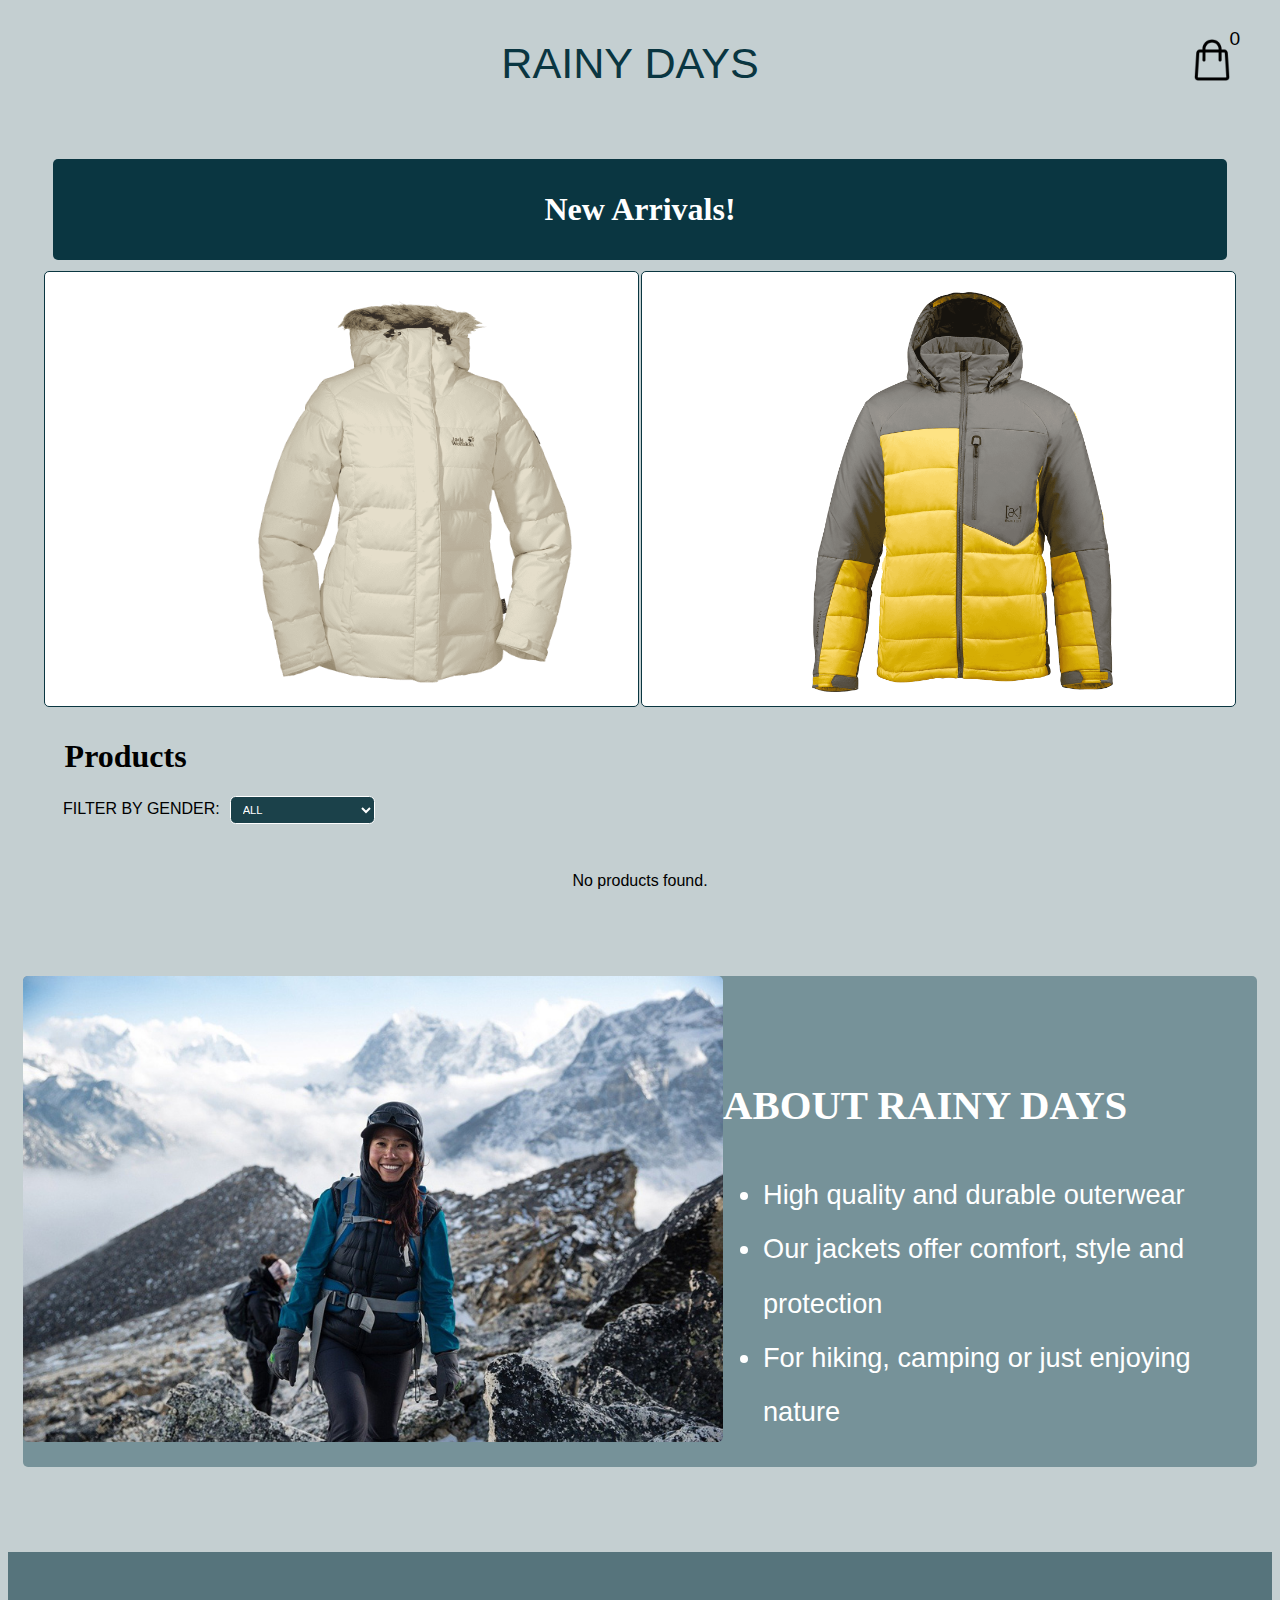
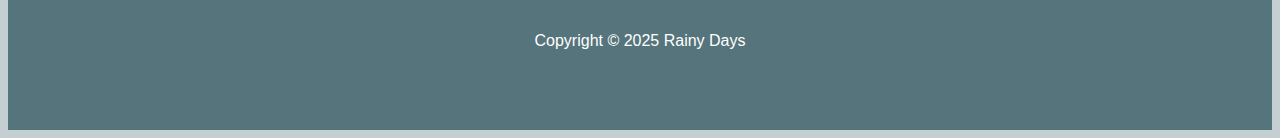
<file: index.html>
<!DOCTYPE html>
<html lang="en">
<head>
    <meta charset="UTF-8">
    <meta name="description" content="Explore stylish and durable raincoats for men and women. Stay dry and comfortable in all weather with our range of waterproof jackets.">
    <meta name="viewport" content="width=device-width, initial-scale=1.0">
    <link rel="stylesheet" href="./css/style.css">
    <title>Home</title>
</head>
<body>
    <div  id="loading-indicator"></div>      
    <header>
        <section class="logo-container">
            <p><a href="index.html" class="logo">RAINY DAYS</a></p>
        </section>
        <section class="cart-icon">
            <a href="./checkout.html">
                <img src="./images/cart.png" alt="Cart">
                <div id="cart">
                    <span id="cart-count">0</span>
                  </div>
            </a>
        </section>
    </header>
    <main>
        <section class="new-arrivals">
            <h1>New Arrivals!</h1>
            <div class="new-arrivals-women">
                <img src="./images/jacket-white.png" alt="White rain jacket for women">
            </div>
            <div class="new-arrivals-men">
            <img src="./images/jacket-yellow-home.png" alt="Grey and yellow rain jacket for men" class="jacket-yellow">
            </div>
        </section>
        <h1 class="home-h1">Products</h1>
        <div class="filter-container">
            <label for="gender-filter">Filter by gender:</label>
            <select id="gender-filter">
                <option value="All">All</option>
                <option value="Female">Women's Jackets</option>
                <option value="Male">Men's Jackets</option>
            </select>
        </div>
      
        <div class="products-container">
                <!-- <div class="product-img">
                    <img src="./images/jacket-blue.png" alt="Blue Jacket">
                </div>
                <div class="product-details">
                    <h2>Jacket 1</h2>
                    <h2><small>$</small>60</h2>
                    <p>Lorem ipsum dolor sit amet consectetur adipisicing elit. Fugit, eveniet.</p>
                </div>
                <div class="add-to-cart">Add to cart</div> -->
            <!-- </div>  -->
        </div> 
        <section class="about-us-home">
            <img src="./images/about-us.jpg" alt="Woman wearing outerwear, hiking in snow-capped mountains">
            <section class="about-us-content-home">
                <h2>About Rainy Days</h2>
                <ul>
                    <li>High quality and durable outerwear</li>
                    <li>Our jackets offer comfort, style and protection</li>
                    <li>For hiking, camping or just enjoying nature</li>
                </ul>
            </section>    
    </main>
    <footer>
        Copyright &copy; 2025 Rainy Days 
    </footer>
    <script type="module" src="./js/script.js"></script>
    <script type="module" src="./js/checkout.js"></script>
    <script type="module" src="./js/product-details.js"></script>


</body>
</html>
</file>
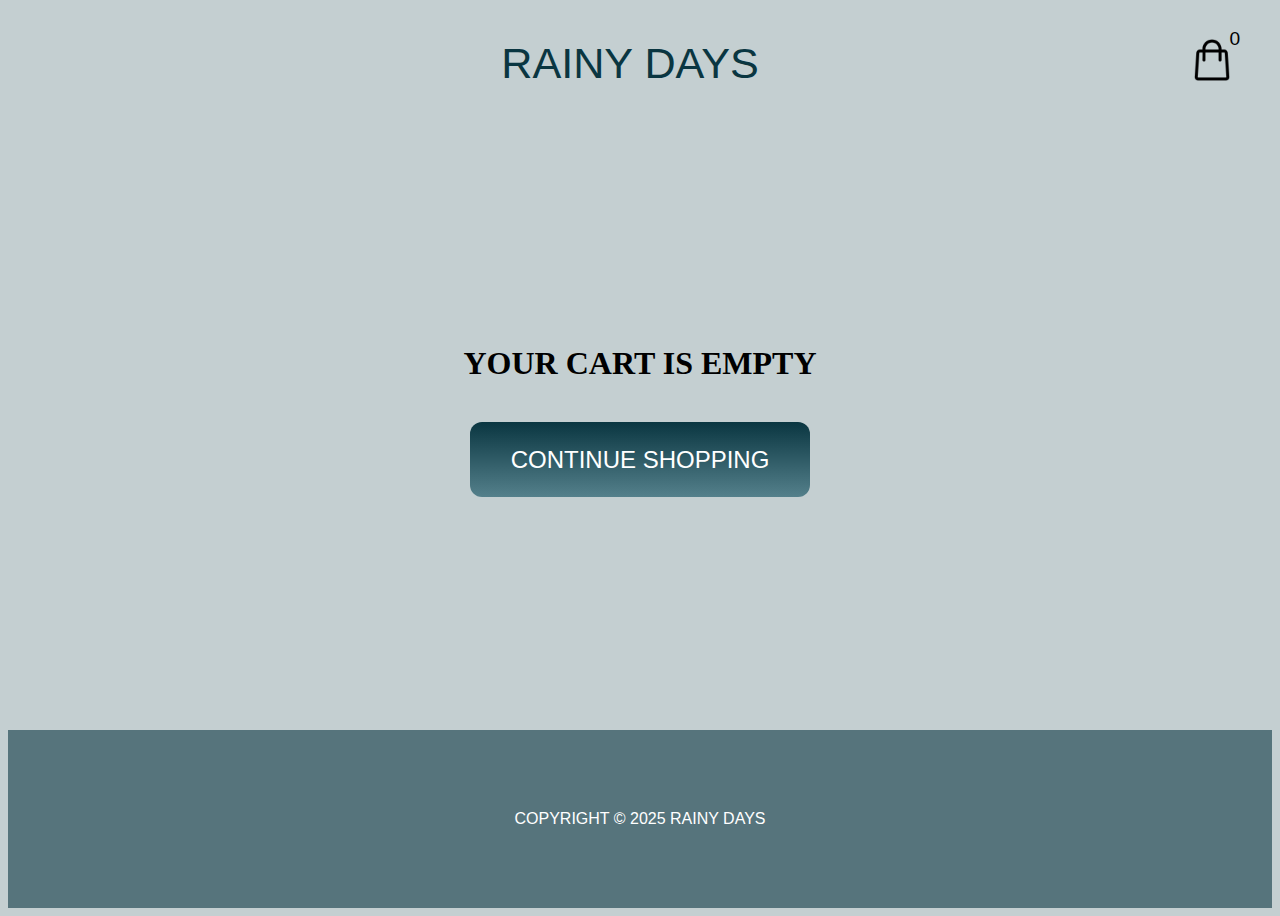
<file: checkout.html>
<!DOCTYPE html>
<html lang="en">
<head>
    <meta charset="UTF-8">
    <meta name="description" content="Explore stylish and durable raincoats for men and women. Stay dry and comfortable in all weather with our range of waterproof jackets.">
    <meta name="viewport" content="width=device-width, initial-scale=1.0">
    <link rel="stylesheet" href="./css/style.css">
    <link rel="stylesheet" href="./css/checkout.css">
    <title>Checkout</title>
</head>
<body>    
    <div id="loading-indicator"></div> 
    <header>
        <section class="logo-container">
            <p><a href="./index.html" class="logo">RAINY DAYS</a></p>
        </section>
        <section class="cart-icon">
            <a href="checkout.html">
                <img src="./images/cart.png" alt="Cart">
                <span id="cart-count">0</span>
            </a>
        </section>
    </header>
    <main class="checkout-main">
        <!-- <section class="checkout-details">  -->
            <section class="cart-items"></section>
                <!-- <div class="cart-item"></div>
                <h2>Your Cart:</h2>
                <div class="in-cart">
                    <p id="selected-jacket">Jacket 2 Size: Small</p>
                    <p id="price">$70</p>
                    <img src="./images/jacket-green.jpg" alt="military-green jacket">
                </div>
                <p id="total-price">Total: $70</p>
                </div> -->
            <section id="form">
                <section class="form-container">
            <form method="post">
            <div class="personal-details">
                <h3>Personal Details</h3>
                <label for="first-name">First Name:</label>
                <input type="text" name="first-name" id="first-name" class="form__input" required>
                <label for="last-name">Last Name:</label>
                <input type="text" name="last-name" id="last-name" class="form__input" required>
                <label for="email">Email:</label>
                <input type="email" name="email" id="email" class="form__input" required>
            </div>
            <div class="shipping-address">
                <h3>Shipping Address</h3>
                <label for="address">Home Address:</label>
                <input type="text" name="zip-code" id="address" class="form__input" required>
                <label for="zip-code">Zip Code:</label>
                <input type="text" name="zip-code" id="address" class="form__input" required>
                <label for="town">Town:</label>
                <input type="text" name="town" id="town" class="form_input" required>
            </div>
            <div class="card-details">
                <h3>Card Details</h3>
                <label for="card-number">Card Number:</label>
                <input type="text" name="card-number" id="card-number"> 
                <label for="date">Expiration Date:</label>
                <input type="text" name="date" id="date" pattern="\d{2}/\d{2}" placeholder="MM/YY"> 
                <label for="cvc">CVC:</label>
                <input type="text" name="cvc" id="cvc">
            </div>
        </form>
        <a id="complete-order-cta">Complete Order</a>
            </section>
        </section>
    </main>
    <footer>
        Copyright &copy; 2025 Rainy Days 
    </footer>
    <script type="module" src="./js/script.js"></script>
    <script type="module" src="./js/checkout.js"></script>
    <script type="module" src="./js/product-details.js"></script>

</body>
</html>
</file>
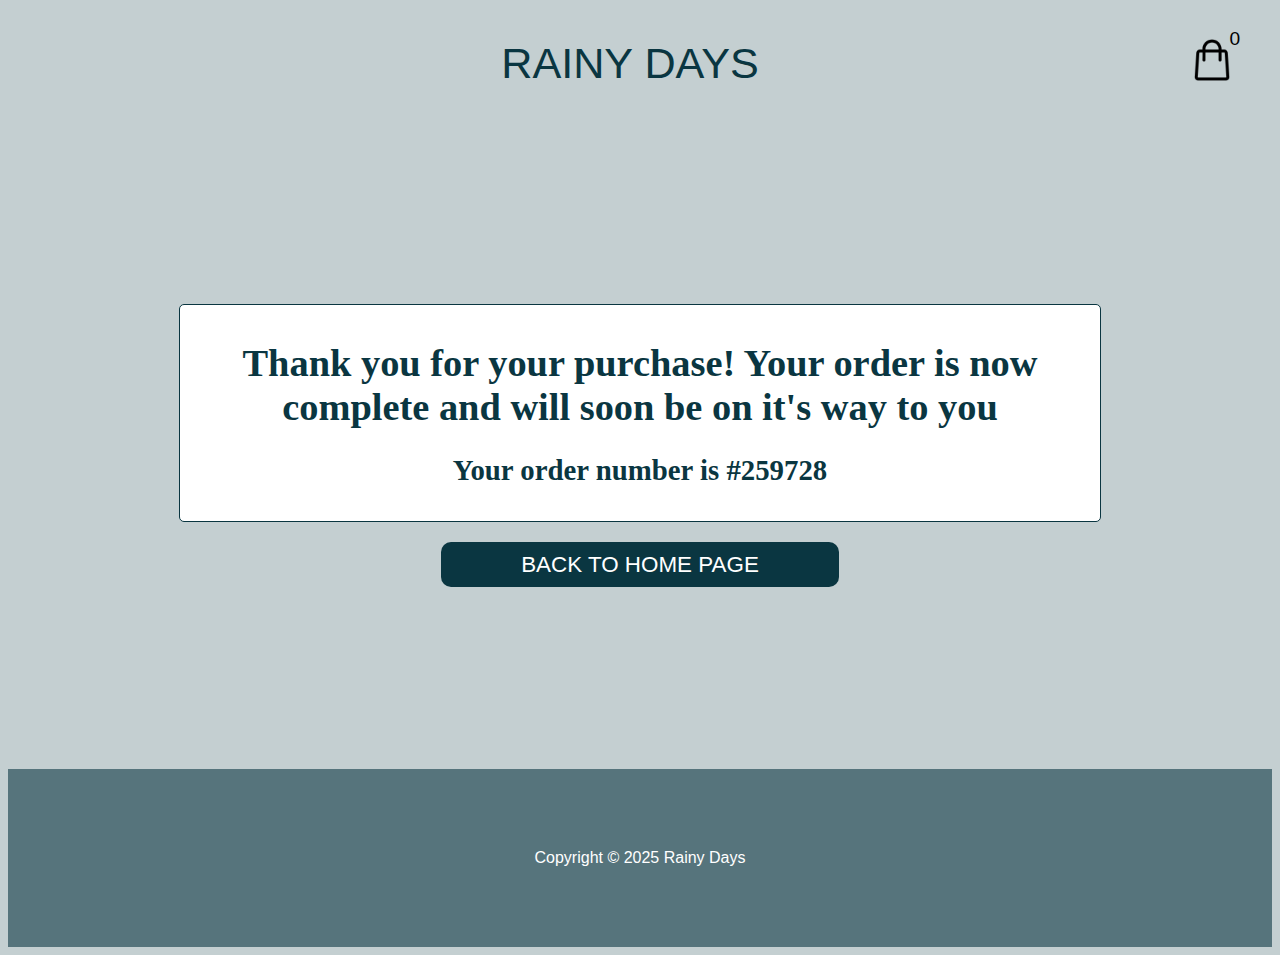
<file: order-confirmation.html>
<!DOCTYPE html>
<html lang="en">
<head>
    <meta charset="UTF-8">
    <meta name="description" content="Explore stylish and durable raincoats for men and women. Stay dry and comfortable in all weather with our range of waterproof jackets.">
    <meta name="viewport" content="width=device-width, initial-scale=1.0">
    <link rel="stylesheet" href="./css/style.css">
    <link rel="stylesheet" href="./css/order-conf.css">
    <title>Order Confirmation</title>
</head>
<body>
    <header>
        <section class="logo-container">
            <p><a href="index.html" class="logo">RAINY DAYS</a></p>
        </section>
        <section class="cart-icon">
            <a href="./checkout.html">
                <img src="./images/cart.png" alt="Cart">
                <div id="cart">
                    <span id="cart-count">0</span>
                  </div>
            </a>
        </section>
    </header>
    <main>
        <section class="order-confirmation">
            <h1>Thank you for your purchase! Your order is now complete and will soon be on it's way to you</h1>
            <h2>Your order number is #259728</h2>
        </section>
        <p><a href="./index.html" class="cta">Back To Home Page</a></p>
    </main>
    <footer>
        Copyright &copy; 2025 Rainy Days 
    </footer>
    <script type="module" src="./js/script.js"></script>
    <script type="module" src="./js/checkout.js"></script>
    <script type="module" src="./js/product-details.js"></script>
</body>
</html>
</file>
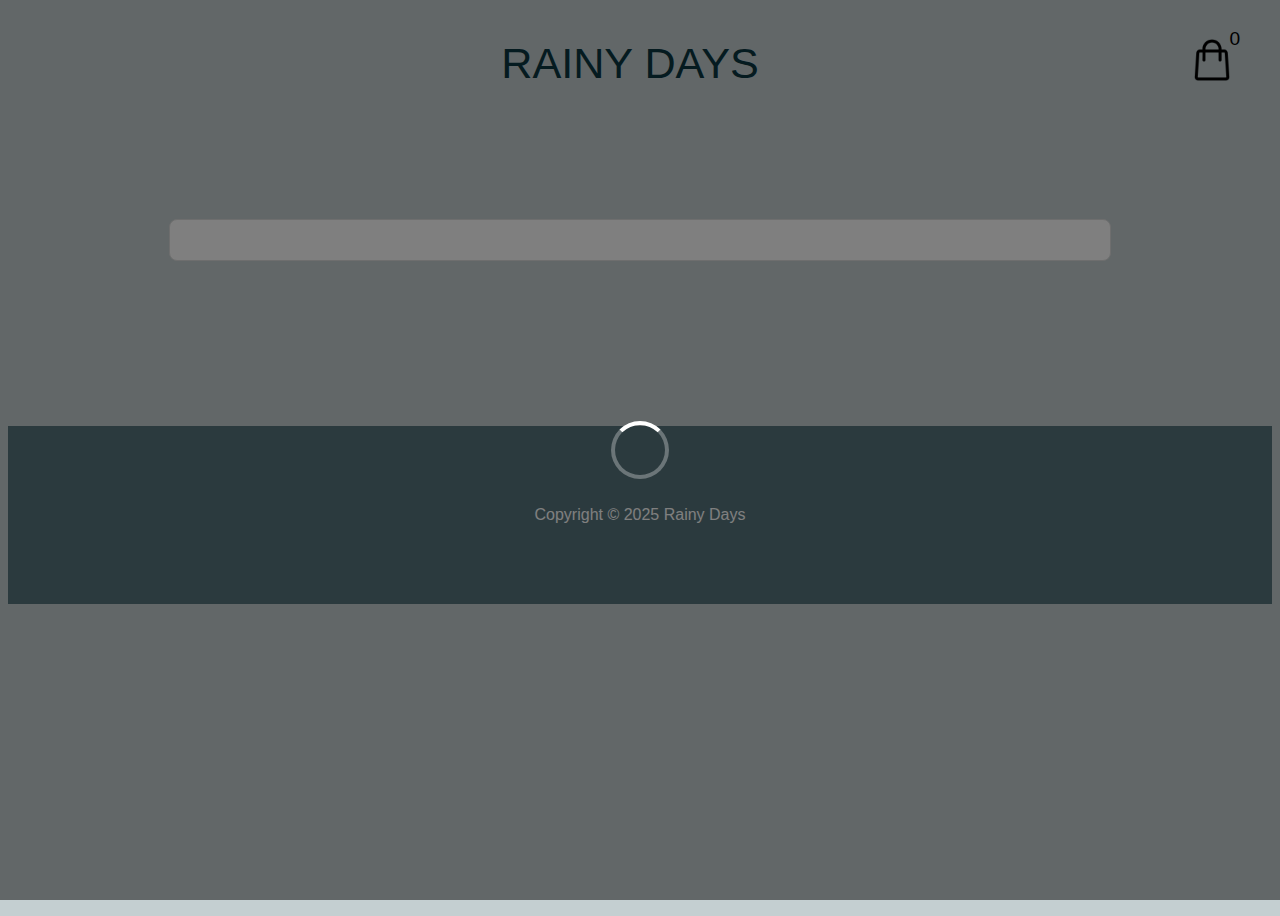
<file: product-details.html>
<!DOCTYPE html>
<html lang="en">
<head>
    <meta charset="UTF-8">
    <meta name="description" content="Explore stylish and durable raincoats for men and women. Stay dry and comfortable in all weather with our range of waterproof jackets.">
    <meta name="viewport" content="width=device-width, initial-scale=1.0">
    <link href="./css/style.css" rel="stylesheet">
    <link rel="stylesheet" href="./css/product-details.css">
    <title>Jacket</title>
</head>
<body>  
    <div  id="loading-indicator"></div>    
    <header>
        <section class="logo-container">
            <p><a href="./index.html" class="logo">RAINY DAYS</a></p>
        </section>
        <section class="cart-icon">
            <a href="./checkout.html">
                <img src="./images/cart.png" alt="Cart">
                <div id="cart">
                    <span id="cart-count">0</span>
                  </div>
            </a>
        </section>
    </header>
    <main>
       <div id="product-details"></div>
    </main>
    <footer>
        Copyright &copy; 2025 Rainy Days 
    </footer>
       <script type="module" src="./js/script.js"></script>
       <script type="module" src="./js/checkout.js"></script>
       <script type="module" src="./js/product-details.js"></script>

</body>
</file>
<file: css/style.css>
/* Global */

body {
    font-family: 'Din Condensed', Arial, Helvetica, sans-serif;
    background-color: #C4CFD1;
    display: flex;
    flex-direction: column;
    min-height: 100vh;
}

h1, h2 {
    font-family: 'Din Alternate';
}

a {
    text-decoration: none;
}



header {
    background-color: #C4CFD1; 
    padding:15px 0px 0px 0px; 
}


.logo-container {
    text-align: center;
    padding-top: 0px
} 


.logo {
    text-decoration: none;
    color: #0A3641;
    font-size: 2.7em;
    text-transform: uppercase;
    margin-right: 20px;
}

.add-to-cart {
    background-color: #0A3641;
    color: #fff;
    padding: 0.5em 1em;
    text-align: center;
    border-radius: 5px;
    font-size: 1.2em;
    text-transform: uppercase;
    width: 60%;
    margin: auto;
    cursor: pointer;
   
   
}

.add-to-cart:hover, .cta:hover, .complete-order-cta:hover {
    background-color: #56747C;

}

main {
    margin: 15px;
}

input, textarea {
    border: 1px solid #C4CFD1;
    border-radius: 5px;
    margin: 10px 10px 10px 0px;
    padding: 10px;
}

footer {
    text-align: center;
    background-color: #56747C;
    padding: 80px;
    color: #fff;
}


.cart-icon {
    position: absolute;
    top: 20px; 
    right: 20px; 
    z-index: 100; 
    display: inline-block;
    margin-right: 1.5em;
    margin-top: 1em;
  }
  
  .cart-icon img {
    width: 3em; 
    cursor: pointer;
    margin-bottom: 0;
  }
  
  #cart-count {
    position: absolute;
    top: -10px;
    right: -10px;
    color: rgb(0, 0, 0);
    border-radius: 40%;
    padding: 0.1em 0.3em;
    font-size: 1.2em;
  }
  
  .products-container {
    display: flex;
    flex-wrap: wrap;
    gap: 1em;
    justify-content: center;
    margin: 0.7em 0em;
  }


  .product-item {
    background-color: #fff;
    border-radius: 10px;
    box-shadow: 0 4px 8px rgba(0, 0, 0, 0.1);
    width: 250px;
    margin: 0.4em;
  }
  .product-item:hover {
    transform: scale(1.02);
  }

  .product-item img {
    width: 100%;
    max-width: 11em;
    height: 13em;
    object-fit: cover;
    border-radius: 10px;
    margin-left: 2em;
    margin-top: 1em;

  }

  .product-item h2 {
    font-size: 1.5em;
    margin: 20px;
  }

  .product-item p {
    font-size: 1.3em;
    color: #777;
    margin: 0 15px 15px;
  }

  .product-item a {
    color: #17162a;
    display: flex;
    justify-content: center;
    margin: 1em;
    font-size: 1.2em;
  }

  .price {
    font-size: 16px;
    font-weight: bold;
    margin: 10px 15px;
    color: #4caf50;
  }

  .product-item button {
    display: block;
    width: 90%;
    margin: 10px auto;
    padding: 10px;
    background-color: #0A3641;
    color: white;
    border: none;
    border-radius: 5px;
    cursor: pointer;
    font-size: 16px;
    text-transform: uppercase;
  }

  .products-container h3, .products-container p {
    text-align: center;
  }
  
.checkout-main {
 width: 50em;
 margin: auto;
}


.filter-container {
  margin: 1em 0em 2em 2.5em;
  text-transform: uppercase;}

.home-h1 {
  margin-left: 1.3em;
}


#gender-filter {
  background-color: #1b414a;
  color: #fff;
  padding: 0.5em 0.7em;
  border-radius: 0.5em;
  margin-left: 0.5em;
  font-size: 0.7em;
  text-transform: uppercase;
  border: 1px solid #FFF;
}




#loading-indicator {
  display: none; 
  position: fixed;
  top: 0;
  left: 0;
  width: 100%;
  height: 100%;
  background: rgba(0, 0, 0, 0.5); 
  display: flex;
  justify-content: center;
  align-items: center;
  z-index: 9999; 
}

#loading-indicator::before {
  content: ""; 
  border: 4px solid rgba(255, 255, 255, 0.3); 
  border-top: 4px solid #fff; 
  border-radius: 50%;
  width: 50px;
  height: 50px;
  animation: spin 1s linear infinite; 
}

@keyframes spin {
  0% {
    transform: rotate(0deg);
  }
  100% {
    transform: rotate(360deg);
  }
}



.new-arrivals {
  display: grid;
  grid-template-columns: 1fr 1fr;
  grid-template-rows: auto 1fr auto;
  border-radius: 5px;
  padding: 0px 20px;
  margin: 30px 0px;
  }


.new-arrivals h1 {
  display: grid;
  grid-column: 1 / 3;
  justify-content: center;
  background-color: #0A3641;
  color: #fff;
  padding: 1em 2em;
  border-radius: 5px;
  margin: 10px;
}

.new-arrivals p {
  display: grid;
  grid-row: 3 / 4;
  justify-content: space-evenly;
  
}

.new-arrivals img {
  max-height: 400px;
  width: auto;
  grid-row: 2 / 3;
  margin: 20px 20px 10px 170px;  
}

.new-arrivals-women, .new-arrivals-men {
  border: 1px solid #0A3641;
  margin: 1px;
  border-radius: 5px;
  background-color: #fff;
}

.cta {
  background-color: #0A3641;
  color:#fff;
  text-decoration: none;
  padding: 10px 40px;
  border-radius: 10px;
  font-size: 1.4em;
  text-transform: uppercase;
}


.about-us-home {
  display: grid;
  grid-template-columns: 1fr 1fr;
  grid-template-rows: 1fr;
  background-color: #769299;
  max-width: 1600px;
  margin: 70px auto;
  border-radius: 5px;
  
}

.about-us-content-home {
  grid-column: 2 / 3;
  color: #ffffff;
  font-size: 1.5em;
  text-align: left;
  justify-self: center;
  line-height: 200%;
  font-size: 1.7em;
  margin-top: 70px;

}

.about-us-home img {
  grid-column: 1 / 2;
  border-radius: 5px;
  max-width: 700px;
}

.about-us-content-home h2 {
  font-family: 'Din Condensed';
  text-transform: uppercase;
}
</file>
<file: css/checkout.css>
@import url("/css/style.css");

body {
    text-transform: uppercase;
}


#form {
    background-color: #fff;
    border-radius: 5px;
    text-transform: uppercase;
    margin: 3em auto;


}


.in-cart img {
    width: auto;
    height: 80px;
    margin: auto 2em;
}
.in-cart {
    display: flex;
    flex-direction: row;
    background-color: #fff;
    border-radius: 0.5em;
    height: 110px;
}

.cart-item {
    margin: 1em;
}


.shipping-address, .card-details, .personal-details {
    margin: 10px 30px;
    display: flex;
    flex-direction: column;
}

.card-details {
    margin-bottom: 30px;
}

#total-price {
    text-align: right;
    font-size: 2em;
    text-transform: uppercase;
    margin: 20px 0px;
}



.item-price {
    font-size: 1.7em;
    color: #020202b7;
}


#complete-order-cta {
    background-color: #0A3641;
    color: #fff;
    display: block;
    max-width: 140px;
    text-align: center;
    font-size: 1.4em;
    padding: 12px 80px;
    text-transform: uppercase;
    margin: auto;
    border-radius: 5px;
    cursor: pointer;
    
}


.remove-item {
    box-shadow: 0 4px 8px rgba(0, 0, 0, 0.1);
    color: rgb(145, 49, 49);
    border: none;
    border-radius: 4px;
    cursor: pointer;
    margin: 2em 1em 2em auto;
    padding: 1em 3em;
    font-size: 0.9em;
    text-decoration: underline;

}


.cart-summary {
    font-size: 1.6em;
    color: #000000;
    text-align: right;
    margin-right: 0.5em;
    text-transform: capitalize;
}


.item-details {
    text-align: left;
}

.continue-shopping {
    background: linear-gradient(180deg, #0A3641, #54808b) ;
    color: #fff;
    padding: 1em 1.7em;
    border-radius: 0.5em;
    font-size: 1.5em;   
}

.continue-shopping:hover {
    background: linear-gradient(200deg, #20525e, #94b9c3) ;

}


.empty-cart h2 {
    margin: 1em auto 2em auto;
    font-size: 2em;
}


.empty-cart {
    text-align: center;
}
</file>
<file: css/order-conf.css>
main {
    min-height: 50vh;
    text-align: center;
    margin-top: 200px;
}

.order-confirmation {
    border: 1px solid #0A3641;
    border-radius: 5px;
    background-color: #fff;
    color: #0A3641;
    max-width: 900px;
    margin: auto;
    margin-bottom: 30px;
    padding: 10px;
    font-size: 1.2em;
}

.cta {
    background-color: #0A3641;
    color:#fff;
    text-decoration: none;
    padding: 10px 80px;
    border-radius: 10px;
    font-size: 1.4em;
    text-transform: uppercase;
}
</file>
<file: css/product-details.css>
#product-details {
    display: flex;
    align-items: flex-start;
    justify-content: space-between;
    max-width: 900px;
    max-height: 350px ;
    margin: 100px auto 150px auto;
    padding: 20px;
    border: 1px solid #ddd;
    border-radius: 8px;
    background-color: #ffffff;
}

#product-details img {
    flex: 1;
    max-width: 300px; 
    height: 300px;
    margin: auto 2em auto auto ; 
    border-radius: 8px;
    
}

#product-details h1 {
    font-size: 24px;
    margin-bottom: 10px;
    color: #333;
    text-transform: uppercase;
}

#product-details p {
    font-size: 16px;
    margin-bottom: 2em;
    color: #555;
    max-width: 60%;
}

#product-details p strong {
    color: #000;
}

#product-details .price {
    font-size: 1.5em;
    font-weight: bold;
    color: #4c6f57; 
    margin-bottom: 20px;
    margin-left: 0;
}

.add-to-cart {
    padding: 15px 25px;
    width: 35em;
    background-color: #0A3641;
    color: white;
    border: none;
    border-radius: 5px;
    cursor: pointer;
    font-size: 16px;
    text-transform: uppercase;
    margin: 1em auto;
}

#product-details button:hover {
    background-color: #366b79;
}

#size-select {
    max-width: 5em;
    height: 2em;
}
</file>
